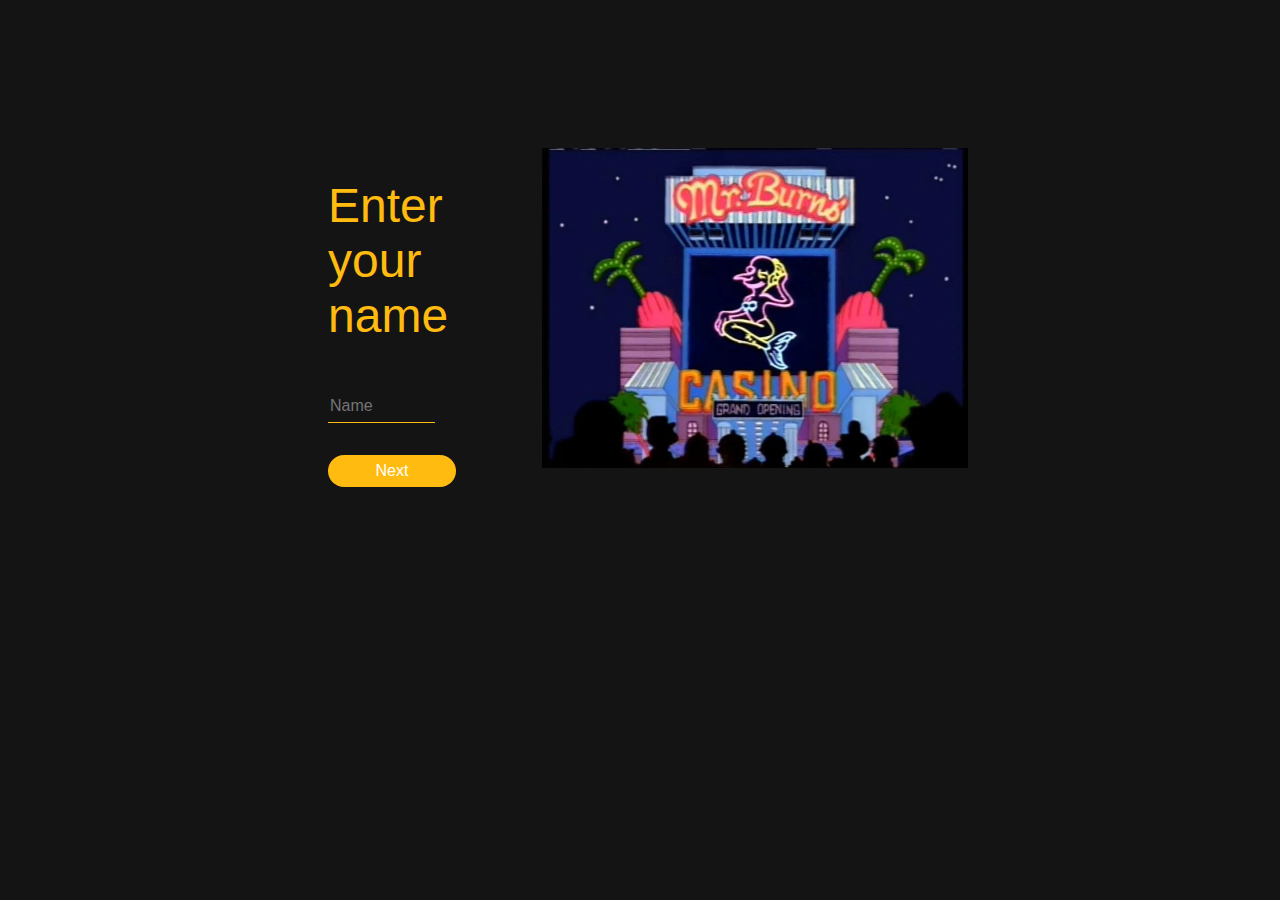
<file: CASINO SIMPSON/html/index.html>
<!DOCTYPE html>
<html lang="en">
<head>
    <meta charset="UTF-8">
    <meta http-equiv="X-UA-Compatible" content="IE=edge">
    <meta name="viewport" content="width=device-width, initial-scale=1.0">
    <link rel="stylesheet" href="../scss/index.css">
    <title>CASINO SIMPSON</title>
</head>
<body class="body">
    <section class="section">
        <article class="article-1">
            <div class="div-name">
                <form class="form">
                    <p class="name">Enter your name</p>
                    <input class="input-name" type="text" name="name" placeholder="Name">
                    <input class="next" type="submit" value="Next">
                </form>
            </div>
            <img class="background" src="../assets/background.webp" alt="background">
        </article>
    </section>
    <script src="../javascript/index.js"></script>
</body>
</html>
</file>
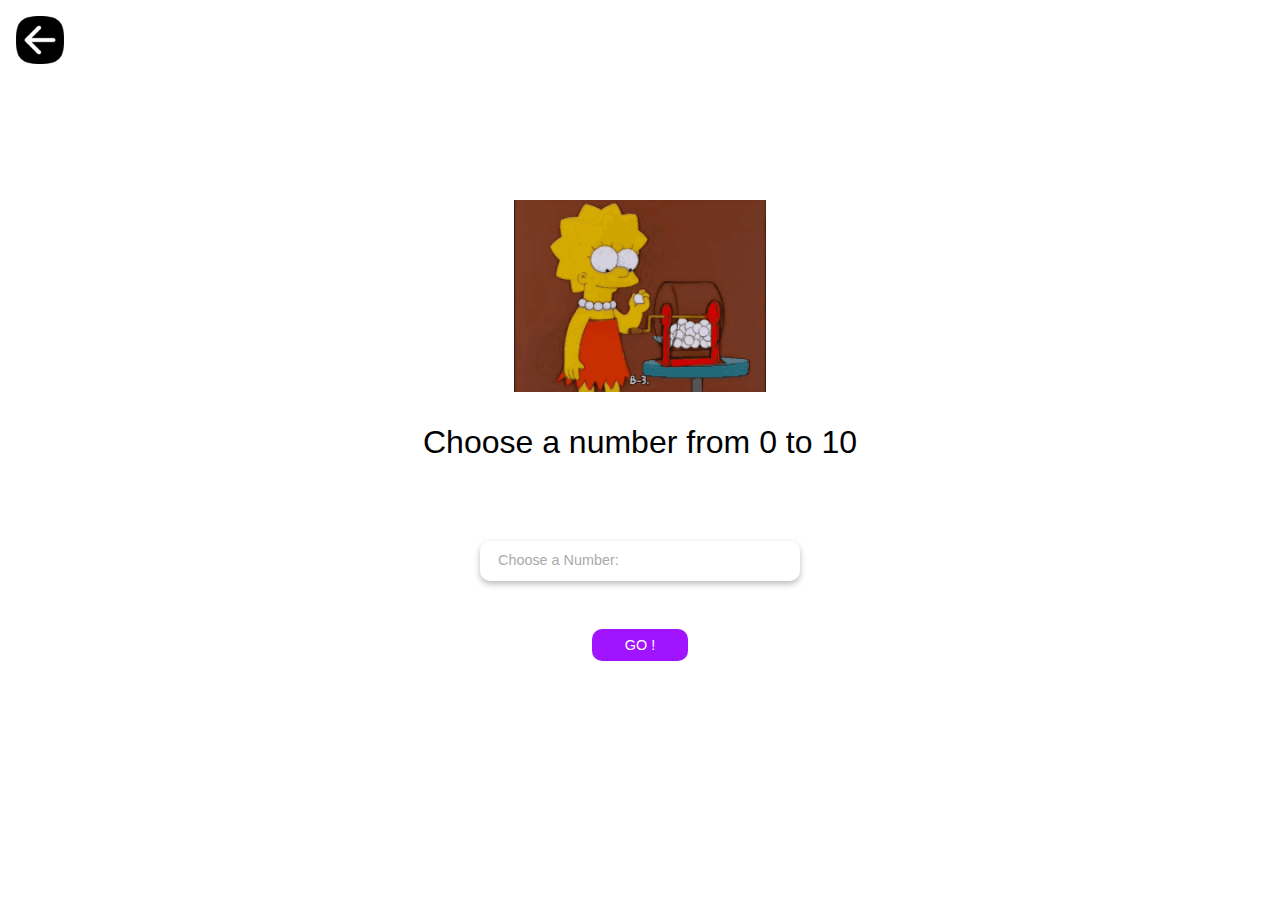
<file: CASINO SIMPSON/html/lottery.html>
<!DOCTYPE html>
<html lang="en">
<head>
    <meta charset="UTF-8">
    <meta http-equiv="X-UA-Compatible" content="IE=edge">
    <meta name="viewport" content="width=device-width, initial-scale=1.0">
    <link rel="stylesheet" href="../scss/lottery.css">
    <title>Lottery</title> 
</head>
<body class="body">
    <header class="header">
        <img class="back" src="../assets/back-2.png" alt="back">
    </header>
    <section class="section">
        <article class="article">
            <div class="div-lottery">
                <img class="image-lottery" src="../assets/loteria.gif" alt="image-lottery">
                <p class="title">Choose a number from 0 to 10</p>
                <form class="form"> 
                    <input class="input-number" type="text" name="number" placeholder="Choose a Number:">
                    <input class="go" type="submit" value="GO !">
                </form>
                <p class="result"></p>
            </div>
        </article>
    </section>
    <script src="../javascript/lottery.js"></script>
</body>
</html>
</file>
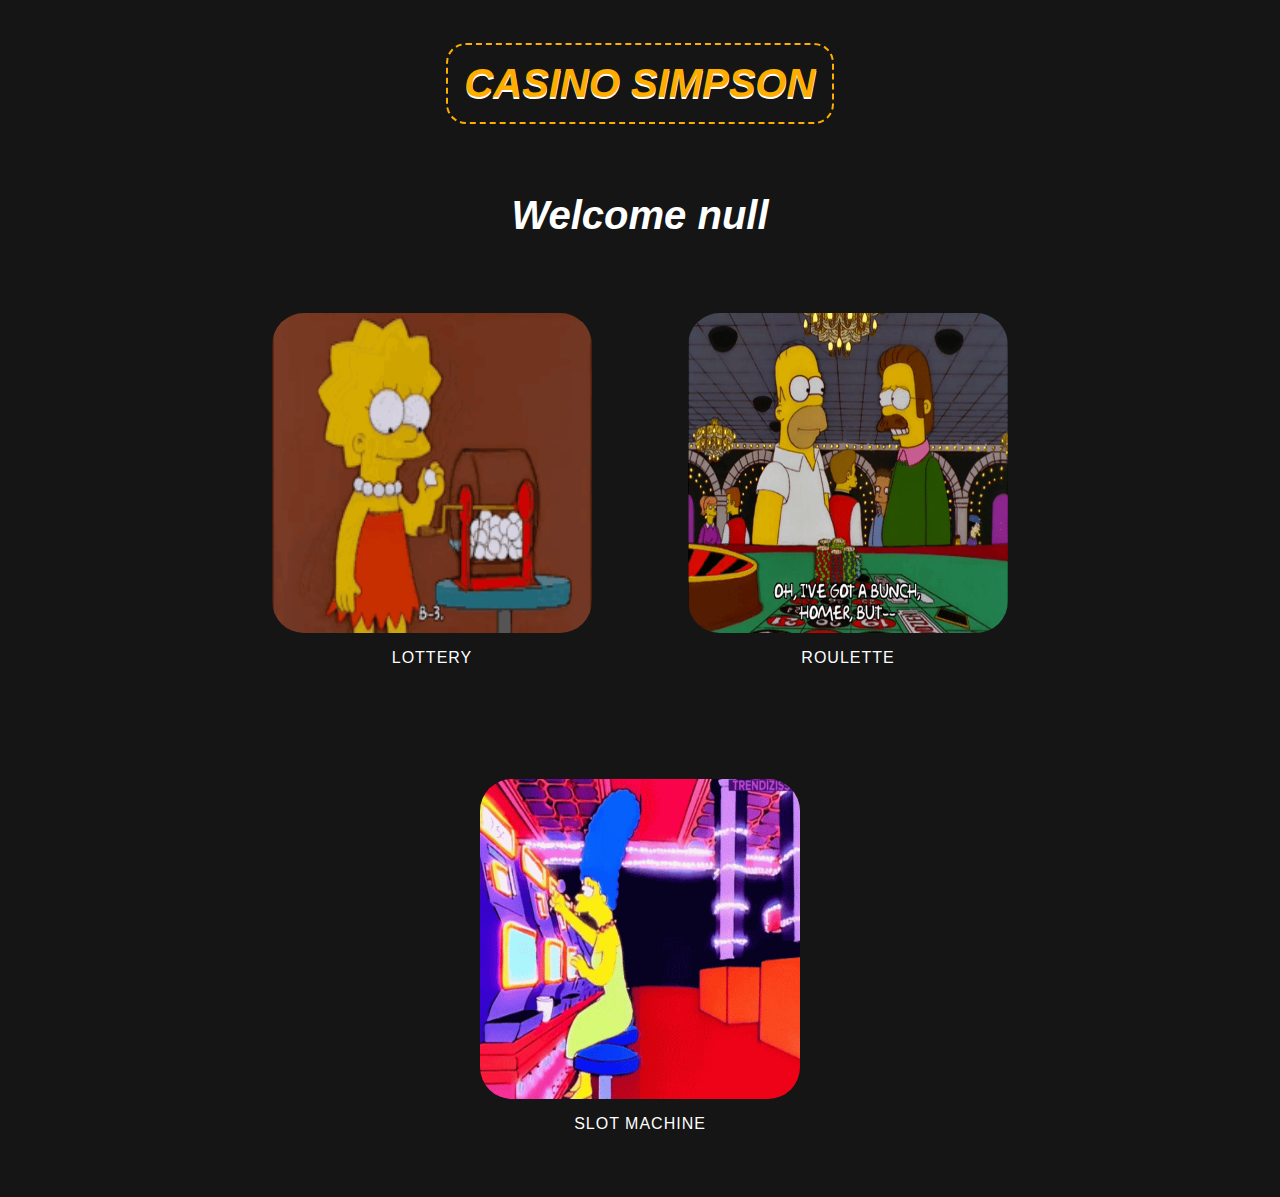
<file: CASINO SIMPSON/html/main.html>
<!DOCTYPE html>
<html lang="en">
<head>
    <meta charset="UTF-8">
    <meta http-equiv="X-UA-Compatible" content="IE=edge">
    <meta name="viewport" content="width=device-width, initial-scale=1.0">
    <link rel="stylesheet" href="../scss/main.css">
    <title>CASINO SIMPSON</title>
</head>
<body class="body">
    <header class="header">
        <h1 class="title">CASINO SIMPSON</h1>
    </header>
    <h1 class="welcome"></h1>
    <section class="section">
        <article class="article-1">
            <div class="all-games"></div>
        </article>
    </section>
    <script src="../javascript/main.js"></script>
</body>
</html>
</file>
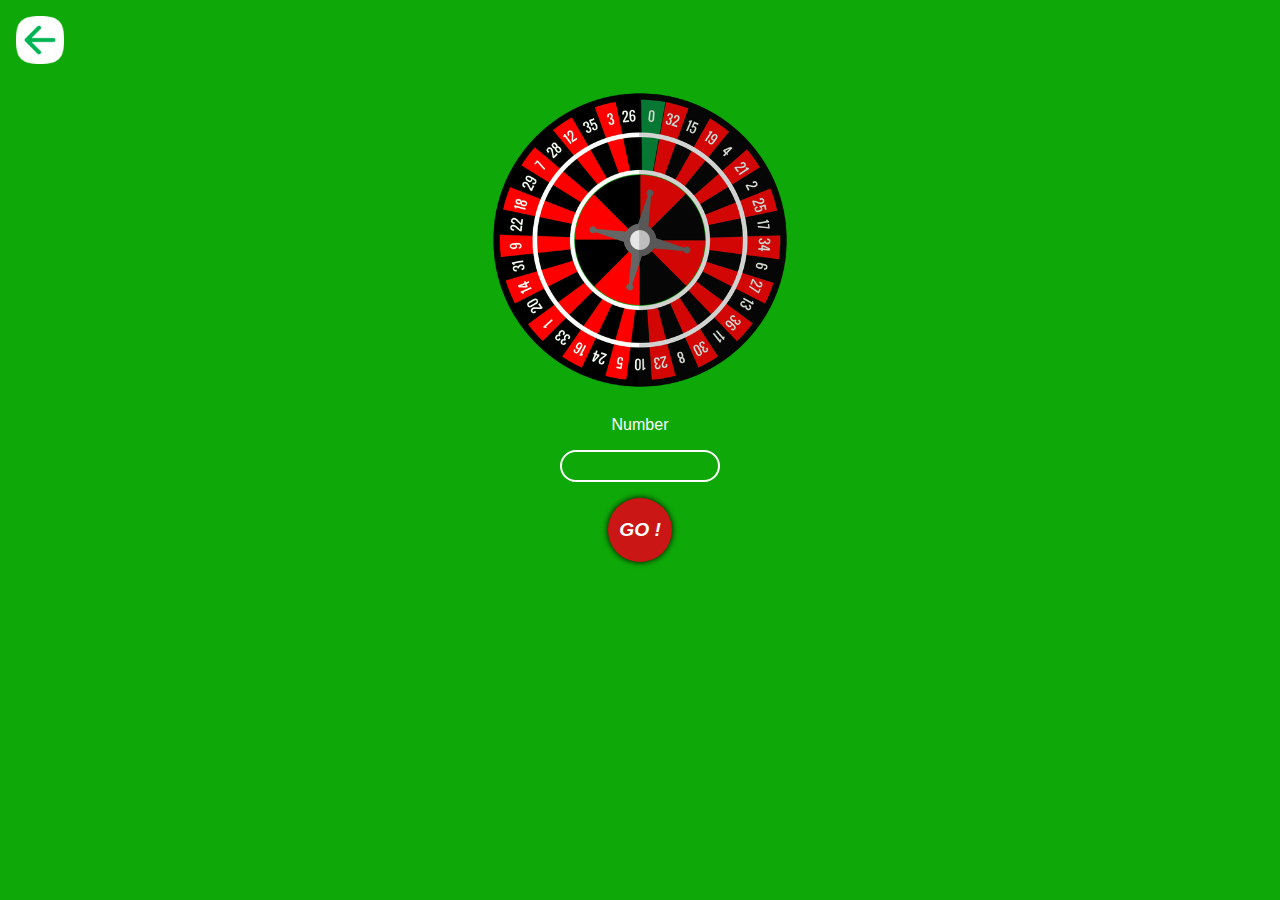
<file: CASINO SIMPSON/html/roulette.html>
<!DOCTYPE html>
<html lang="en">
<head>
    <meta charset="UTF-8">
    <meta http-equiv="X-UA-Compatible" content="IE=edge">
    <meta name="viewport" content="width=device-width, initial-scale=1.0">
    <link rel="stylesheet" href="../scss/roulette.css">
    <title>Roulette</title>
</head>
<body>
    <body class="body">
        <header class="header">
            <img class="back" src="../assets/back.png" alt="back">
        </header>
        <section class="section"> 
            <article class="article-1">
                <div class="div-roulette">
                    <img class="roulette-img" src="../assets/roulette-img.png" alt="roulette-img">
                    <div class="all-inputs">
                        <form class="form">
                            <div class="card-roulette">
                                <p class="title-card-roulette">Number</p>
                                <input class="input-number" name="number" type="text">
                            </div>
                            <input class="go" type="submit" value="GO !">
                        </form>
                    </div>
                </div>
            </article>
        </section>
    </body>
    <script src="../javascript/roulette.js"></script>
</body>
</html>
</file>
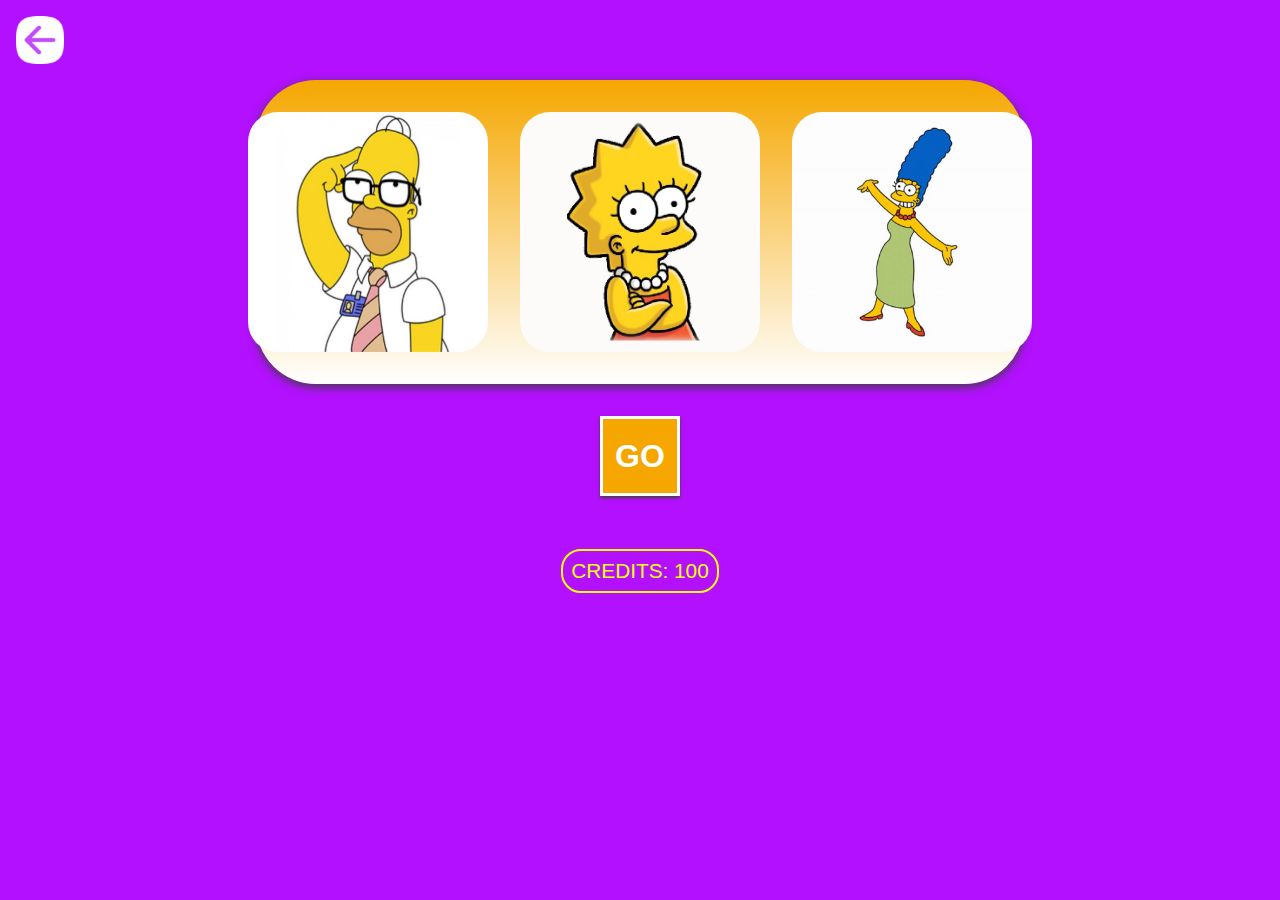
<file: CASINO SIMPSON/html/slot.html>
<!DOCTYPE html>
<html lang="en">
<head>
    <meta charset="UTF-8">
    <meta http-equiv="X-UA-Compatible" content="IE=edge">
    <meta name="viewport" content="width=device-width, initial-scale=1.0">
    <link rel="stylesheet" href="../scss/slot.css">
    <title>Slot Machine</title>
</head>
<body class="body">
    <header class="header">
        <img class="back" src="../assets/back-3.png" alt="back">
    </header>
    <section class="section">
        <article class="article-1">
            <div class="div-slot">
                <img class="img-icon-1" src="../assets/slot-homero.jpg" alt="img-icon">
                <img class="img-icon-2" src="../assets/slot-lisa.jpg" alt="img-icon">
                <img class="img-icon-3" src="../assets/slot-mar.png" alt="img-icon">
            </div>
            <input class="btn-slot" type="button" value="GO">
            <p class="credits"></p>
            <img class="reload-credits" src="../assets/reload.png" alt="reload-credits" title="Reload Credits">
        </article>
        <p class="result"></p>
    </section>
    <script src="../javascript/slot.js"></script>
</body>
</html>
</file>
<file: CASINO SIMPSON/scss/index.css>
* {
  box-sizing: border-box;
}

html {
  background-color: rgb(20, 20, 20);
}

.body, .section {
  height: auto;
  width: 100%;
  display: flex;
  align-items: center;
  justify-content: center;
  height: 600px;
}
.body .article-1, .section .article-1 {
  height: auto;
  width: 100%;
  display: flex;
  align-items: center;
  justify-content: center;
  justify-content: space-between;
  padding-left: 20rem;
  padding-right: 20rem;
}
.body .article-1 .div-name, .section .article-1 .div-name {
  height: auto;
  width: 100%;
  display: flex;
  align-items: center;
  justify-content: center;
}
.body .article-1 .div-name .form, .section .article-1 .div-name .form {
  height: auto;
  width: 100%;
  display: flex;
  align-items: center;
  justify-content: center;
  align-items: flex-start;
  flex-direction: column;
}
.body .article-1 .div-name .form .name, .section .article-1 .div-name .form .name {
  width: 100%;
  text-align: start;
  font-size: 3rem;
  font-weight: lighter;
  font-family: sans-serif;
  color: rgb(255, 187, 15);
}
.body .article-1 .div-name .form .input-name, .section .article-1 .div-name .form .input-name {
  height: 2rem;
  width: 50%;
  border: none;
  border-bottom: 1px solid rgb(255, 187, 15);
  font-size: 1rem;
  font-weight: lighter;
  font-family: sans-serif;
  color: rgb(255, 255, 255);
  background-color: transparent;
}
.body .article-1 .div-name .form .next, .section .article-1 .div-name .form .next {
  height: 2rem;
  width: 8rem;
  background-color: rgb(255, 187, 15);
  border: none;
  border-radius: 20px;
  font-size: 1rem;
  font-weight: lighter;
  font-family: sans-serif;
  color: rgb(255, 255, 255);
  margin-top: 2rem;
}
.body .article-1 .div-name .form .next:hover, .section .article-1 .div-name .form .next:hover {
  cursor: pointer;
}
.body .article-1 .background, .section .article-1 .background {
  height: 20rem;
  width: auto;
}/*# sourceMappingURL=index.css.map */
</file>
<file: CASINO SIMPSON/scss/lottery.css>
* {
  box-sizing: border-box;
}

.body {
  margin: 0;
  padding: 0;
  height: auto;
  width: 100%;
  display: flex;
  align-items: center;
  justify-content: center;
  flex-direction: column;
}
.body .header {
  height: auto;
  width: 100%;
  display: flex;
  align-items: center;
  justify-content: space-between;
  padding: 1rem;
}
.body .header .back {
  height: 3rem;
  width: auto;
}
.body .header .back:hover {
  cursor: pointer;
}
.body .section {
  height: 700px;
  width: 100%;
  display: flex;
  align-items: center;
  justify-content: center;
}
.body .section .article {
  height: auto;
  width: 100%;
  display: flex;
  align-items: center;
  justify-content: center;
}
.body .section .article .div-lottery {
  height: auto;
  width: auto;
  display: flex;
  align-items: center;
  justify-content: center;
  flex-direction: column;
  flex-direction: column;
}
.body .section .article .div-lottery .image-lottery {
  height: 12rem;
  width: auto;
}
.body .section .article .div-lottery .title {
  width: 100%;
  text-align: center;
  font-size: 2rem;
  font-weight: lighter;
  font-family: sans-serif;
  color: rgb(0, 0, 0);
}
.body .section .article .div-lottery .form {
  height: auto;
  width: auto;
  display: flex;
  align-items: center;
  justify-content: center;
  flex-direction: column;
}
.body .section .article .div-lottery .form .input-number {
  height: 2.5rem;
  width: 20rem;
  border-radius: 10px;
  background-color: transparent;
  border: none;
  box-shadow: 0px 3px 6px 0px rgb(189, 189, 189);
  margin: 3rem;
}
.body .section .article .div-lottery .form .input-number::-moz-placeholder {
  font-size: 0.9rem;
  font-weight: lighter;
  font-family: sans-serif;
  color: rgb(170, 170, 170);
  padding-left: 1rem;
}
.body .section .article .div-lottery .form .input-number:-ms-input-placeholder {
  font-size: 0.9rem;
  font-weight: lighter;
  font-family: sans-serif;
  color: rgb(170, 170, 170);
  padding-left: 1rem;
}
.body .section .article .div-lottery .form .input-number::placeholder {
  font-size: 0.9rem;
  font-weight: lighter;
  font-family: sans-serif;
  color: rgb(170, 170, 170);
  padding-left: 1rem;
}
.body .section .article .div-lottery .form .go {
  height: 2rem;
  width: 6rem;
  border-radius: 10px;
  border: none;
  font-size: 0.9rem;
  font-weight: lighter;
  font-family: sans-serif;
  color: white;
  background-color: rgb(161, 20, 255);
  transition: all 0.2s;
}
.body .section .article .div-lottery .form .go:hover {
  cursor: pointer;
  background-color: rgb(196, 106, 255);
}
.body .section .article .div-lottery .result {
  border: 2px solid rgb(196, 106, 255);
  border-radius: 30px;
  font-size: 1rem;
  font-weight: lighter;
  font-family: sans-serif;
  font-style: italic;
  padding: 0.5rem;
  color: rgb(196, 106, 255);
  margin-top: 2rem;
  display: none;
}/*# sourceMappingURL=lottery.css.map */
</file>
<file: CASINO SIMPSON/scss/main.css>
* {
  box-sizing: border-box;
}

.body {
  margin: 0;
  padding: 0;
  height: auto;
  width: 100%;
  display: flex;
  align-items: center;
  justify-content: center;
  flex-direction: column;
  background-color: rgb(21, 21, 21);
}
.body .header {
  height: auto;
  width: 100%;
  display: flex;
  align-items: center;
  justify-content: center;
  padding: 1rem;
}
.body .header .title {
  font-size: 2.5rem;
  font-weight: bolder;
  font-family: sans-serif;
  font-style: italic;
  color: rgb(255, 174, 0);
  text-shadow: 0px 2px 0px rgb(255, 255, 255);
  border-radius: 20px;
  border: 2px dashed rgb(255, 174, 0);
  padding: 1rem;
}
.body .welcome {
  font-size: 2.5rem;
  font-weight: bolder;
  font-family: sans-serif;
  font-style: italic;
  color: rgb(255, 255, 255);
}
.body .section {
  height: auto;
  width: 100%;
  display: flex;
  align-items: center;
  justify-content: center;
}
.body .section .article-1 {
  height: auto;
  width: 100%;
  display: flex;
  align-items: center;
  justify-content: center;
  flex-direction: column;
}
.body .section .article-1 .all-games {
  height: auto;
  width: 100%;
  display: flex;
  align-items: center;
  justify-content: center;
  flex-wrap: wrap;
  padding-left: 10rem;
  padding-right: 10rem;
}
.body .section .article-1 .all-games .div-card {
  height: auto;
  width: auto;
  display: flex;
  align-items: center;
  justify-content: center;
  flex-direction: column;
  margin: 3rem;
}
.body .section .article-1 .all-games .div-card .image-card {
  height: 20rem;
  width: 20rem;
  border-radius: 2rem;
}
.body .section .article-1 .all-games .div-card .image-card:hover {
  cursor: pointer;
}
.body .section .article-1 .all-games .div-card .title-card {
  font-size: 1rem;
  font-weight: lighter;
  font-family: sans-serif;
  color: rgb(255, 255, 255);
  letter-spacing: 1px;
}/*# sourceMappingURL=main.css.map */
</file>
<file: CASINO SIMPSON/scss/roulette.css>
* {
  box-sizing: border-box;
}

html {
  background-color: rgb(14, 169, 8);
}

.body {
  margin: 0;
  padding: 0;
  height: auto;
  width: 100%;
  display: flex;
  align-items: center;
  justify-content: center;
  flex-direction: column;
}
.body .header {
  height: auto;
  width: 100%;
  display: flex;
  align-items: center;
  justify-content: center;
  justify-content: space-between;
  padding: 1rem;
}
.body .header .back {
  height: 3rem;
  width: auto;
}
.body .header .back:hover {
  cursor: pointer;
}
.body .section, .body .article-1 {
  height: auto;
  width: 100%;
  display: flex;
  align-items: center;
  justify-content: center;
  flex-direction: column;
}
.body .section .div-roulette, .body .article-1 .div-roulette {
  height: auto;
  width: 100%;
  display: flex;
  align-items: center;
  justify-content: center;
  flex-direction: column;
}
.body .section .div-roulette .roulette-img, .body .article-1 .div-roulette .roulette-img {
  height: 20rem;
  width: auto;
  transition: all 5s;
}
.body .section .div-roulette .all-inputs, .body .article-1 .div-roulette .all-inputs {
  height: auto;
  width: 100%;
  display: flex;
  align-items: center;
  justify-content: center;
  flex-wrap: wrap;
}
.body .section .div-roulette .all-inputs .form, .body .article-1 .div-roulette .all-inputs .form {
  height: auto;
  width: 100%;
  display: flex;
  align-items: center;
  justify-content: center;
  flex-direction: column;
}
.body .section .div-roulette .all-inputs .form .card-roulette, .body .article-1 .div-roulette .all-inputs .form .card-roulette {
  height: auto;
  width: 100%;
  display: flex;
  align-items: center;
  justify-content: center;
  flex-direction: column;
}
.body .section .div-roulette .all-inputs .form .card-roulette .title-card-roulette, .body .article-1 .div-roulette .all-inputs .form .card-roulette .title-card-roulette {
  font-size: 1rem;
  font-weight: lighter;
  font-family: sans-serif;
  color: rgb(255, 255, 255);
}
.body .section .div-roulette .all-inputs .form .card-roulette .input-number, .body .article-1 .div-roulette .all-inputs .form .card-roulette .input-number {
  height: 2rem;
  width: 10rem;
  border-radius: 20px;
  border: 2px solid rgb(255, 255, 255);
  background-color: transparent;
  font-size: 1rem;
  font-weight: lighter;
  font-family: sans-serif;
  color: rgb(255, 255, 255);
  text-align: center;
}
.body .section .div-roulette .all-inputs .form .go, .body .article-1 .div-roulette .all-inputs .form .go {
  height: 4rem;
  width: 4rem;
  border-radius: 100%;
  border: none;
  background-color: rgb(203, 22, 22);
  font-size: 1.2rem;
  font-weight: bolder;
  font-family: sans-serif;
  color: rgb(255, 255, 255);
  font-style: italic;
  box-shadow: 0px 0px 6px 0px rgb(0, 0, 0);
  margin-top: 1rem;
}
.body .section .div-roulette .all-inputs .form .go:hover, .body .article-1 .div-roulette .all-inputs .form .go:hover {
  cursor: pointer;
}/*# sourceMappingURL=roulette.css.map */
</file>
<file: CASINO SIMPSON/scss/slot.css>
* {
  box-sizing: border-box;
}

html {
  background-color: rgb(179, 16, 255);
}

.body {
  margin: 0;
  padding: 0;
  height: auto;
  width: 100%;
  display: flex;
  align-items: center;
  justify-content: center;
  flex-direction: column;
}
.body .header {
  height: auto;
  width: 100%;
  display: flex;
  align-items: center;
  justify-content: center;
  justify-content: space-between;
  padding: 1rem;
}
.body .header .back {
  height: 3rem;
  width: auto;
}
.body .header .back:hover {
  cursor: pointer;
}
.body .section, .body .article-1 {
  height: auto;
  width: 100%;
  display: flex;
  align-items: center;
  justify-content: center;
  padding-left: 8rem;
  padding-right: 8rem;
  flex-direction: column;
}
.body .section .div-slot, .body .article-1 .div-slot {
  height: auto;
  width: auto;
  padding: 1rem;
  background: linear-gradient(to bottom, rgb(245, 167, 0), rgb(255, 255, 255));
  border: none;
  border-radius: 60px;
  box-shadow: 0px 3px 10px 0px rgb(63, 63, 63);
  height: auto;
  width: 100%;
  display: flex;
  align-items: center;
  justify-content: center;
}
.body .section .div-slot .img-icon-1, .body .section .div-slot .img-icon-2, .body .section .div-slot .img-icon-3, .body .article-1 .div-slot .img-icon-1, .body .article-1 .div-slot .img-icon-2, .body .article-1 .div-slot .img-icon-3 {
  height: 15rem;
  width: 15rem;
  margin: 1rem;
  border-radius: 30px;
}
.body .section .btn-slot, .body .article-1 .btn-slot {
  height: 5rem;
  width: 5rem;
  background-color: rgb(245, 167, 0);
  border: 3px solid rgb(255, 255, 255);
  box-shadow: 0px 2px 3px 0px rgb(63, 63, 63);
  margin: 2rem;
  font-size: 2rem;
  font-weight: bolder;
  font-family: sans-serif;
  color: rgb(255, 255, 255);
}
.body .section .btn-slot:hover, .body .article-1 .btn-slot:hover {
  cursor: pointer;
}
.body .section .credits, .body .article-1 .credits {
  font-size: 1.3rem;
  font-weight: lighter;
  font-family: sans-serif;
  color: rgb(255, 255, 10);
  border-radius: 20px;
  border: 2px solid rgb(255, 255, 10);
  padding: 0.5rem;
}
.body .section .reload-credits, .body .article-1 .reload-credits {
  height: 3rem;
  width: auto;
  filter: invert(1);
  margin-top: 1rem;
  display: none;
}
.body .section .reload-credits:hover, .body .article-1 .reload-credits:hover {
  cursor: pointer;
}
.body .section .result, .body .article-1 .result {
  width: 100%;
  text-align: center;
  font-size: 2rem;
  font-weight: bolder;
  font-family: sans-serif;
  font-style: italic;
  color: rgb(255, 255, 255);
}/*# sourceMappingURL=slot.css.map */
</file>
